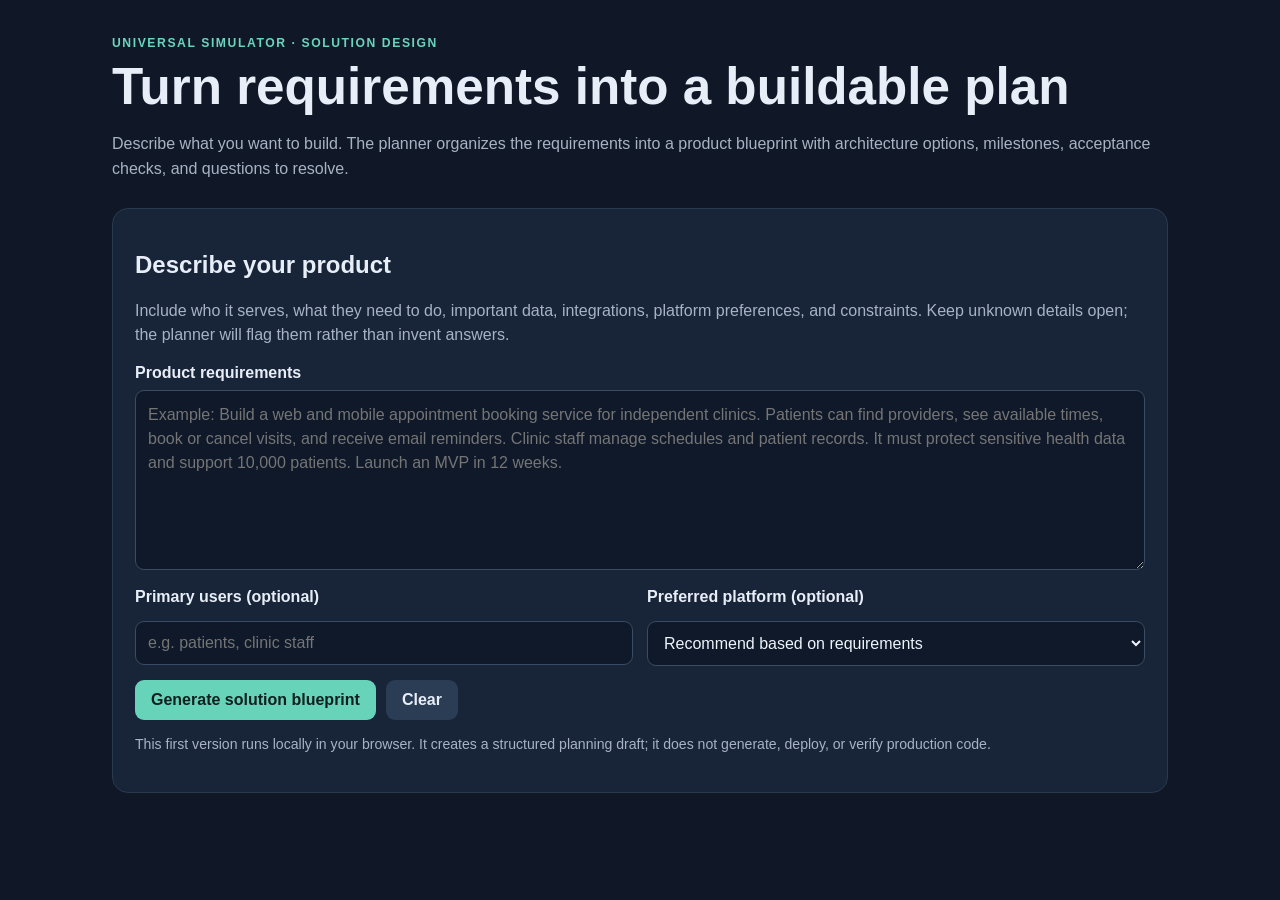
<file: frontend/solution-builder.html>
<!doctype html>
<html lang="en">
<head>
  <meta charset="utf-8">
  <meta name="viewport" content="width=device-width, initial-scale=1">
  <meta name="theme-color" content="#101827">
  <title>Solution Blueprint Builder · Universal Simulator</title>
  <style>
    :root{font-family:Inter,-apple-system,BlinkMacSystemFont,"Segoe UI",sans-serif;color:#e8eef8;background:#101827;font-synthesis:none}*{box-sizing:border-box}body{margin:0}.wrap{max-width:1100px;margin:auto;padding:36px 22px 70px}.eyebrow{font-size:.76rem;letter-spacing:.13em;color:#69d5bd;font-weight:700}.top{margin-bottom:26px}.top h1{font-size:clamp(2rem,5vw,3.2rem);margin:.45rem 0}.muted{color:#a7b3c5;line-height:1.55}.panel,.card{background:#182438;border:1px solid #293950;border-radius:16px;padding:22px;margin:18px 0}.grid{display:grid;grid-template-columns:1fr 1fr;gap:14px}label{display:block;font-weight:650;margin-bottom:8px}textarea,input,select{width:100%;border:1px solid #3a4b64;border-radius:9px;background:#0f1929;color:#eef4fc;padding:12px;font:inherit}textarea{min-height:180px;resize:vertical;line-height:1.5}input,select{margin-top:7px}.actions{display:flex;gap:10px;flex-wrap:wrap;margin-top:14px}.button{border:0;border-radius:9px;padding:11px 16px;font:inherit;font-weight:700;cursor:pointer;background:#67d4ba;color:#10201f}.button.secondary{background:#2b3c55;color:#e8eef8}.button:focus-visible,textarea:focus-visible,input:focus-visible,select:focus-visible{outline:3px solid #69d5bd;outline-offset:2px}.results{display:none}.results.visible{display:block}.result-head{display:flex;justify-content:space-between;align-items:start;gap:15px}.result-head h2{margin:7px 0}.tag{display:inline-block;background:#203d46;color:#a6f1dc;padding:5px 9px;border-radius:999px;font-size:.8rem;margin:4px 5px 2px 0}.card h3{margin:0 0 12px}.card h4{margin:17px 0 6px}.card ul,.card ol{padding-left:22px;line-height:1.65}.card li{margin:5px 0}.callout{border-left:3px solid #e8ba72;padding:10px 13px;background:#272a2a;color:#e7d9bb;border-radius:4px}.two-col{display:grid;grid-template-columns:1fr 1fr;gap:16px}.requirement{padding:10px 0;border-bottom:1px solid #293950}.requirement:last-child{border:0}.req-type{font-size:.75rem;color:#69d5bd;text-transform:uppercase;letter-spacing:.08em;font-weight:700}.small{font-size:.88rem}@media(max-width:700px){.grid,.two-col{grid-template-columns:1fr}.wrap{padding:24px 15px 50px}.panel,.card{padding:17px}}
  </style>
</head>
<body>
  <main class="wrap">
    <header class="top">
      <div class="eyebrow">UNIVERSAL SIMULATOR · SOLUTION DESIGN</div>
      <h1>Turn requirements into a buildable plan</h1>
      <p class="muted">Describe what you want to build. The planner organizes the requirements into a product blueprint with architecture options, milestones, acceptance checks, and questions to resolve.</p>
    </header>
    <section class="panel" aria-labelledby="input-title">
      <h2 id="input-title">Describe your product</h2>
      <p class="muted">Include who it serves, what they need to do, important data, integrations, platform preferences, and constraints. Keep unknown details open; the planner will flag them rather than invent answers.</p>
      <label for="requirements">Product requirements</label>
      <textarea id="requirements" placeholder="Example: Build a web and mobile appointment booking service for independent clinics. Patients can find providers, see available times, book or cancel visits, and receive email reminders. Clinic staff manage schedules and patient records. It must protect sensitive health data and support 10,000 patients. Launch an MVP in 12 weeks."></textarea>
      <div class="grid" style="margin-top:14px">
        <div><label for="audience">Primary users (optional)</label><input id="audience" placeholder="e.g. patients, clinic staff"></div>
        <div><label for="platform">Preferred platform (optional)</label><select id="platform"><option value="auto">Recommend based on requirements</option><option>Web application</option><option>Mobile application</option><option>Web and mobile applications</option><option>API / backend service</option><option>Internal business tool</option></select></div>
      </div>
      <div class="actions"><button class="button" id="generate" type="button">Generate solution blueprint</button><button class="button secondary" id="clear" type="button">Clear</button></div>
      <p class="muted small">This first version runs locally in your browser. It creates a structured planning draft; it does not generate, deploy, or verify production code.</p>
    </section>
    <section id="results" class="results" aria-live="polite">
      <div class="result-head"><div><div class="eyebrow">SOLUTION BLUEPRINT</div><h2 id="blueprint-title">Implementation plan</h2><p class="muted" id="blueprint-summary"></p></div><button class="button secondary" id="download" type="button">Download as Markdown</button></div>
      <div class="callout" id="assumption-note"></div>
      <div class="two-col">
        <article class="card"><h3>Requirements breakdown</h3><div id="requirements-list"></div></article>
        <article class="card"><h3>Recommended solution shape</h3><div id="architecture"></div></article>
      </div>
      <div class="two-col">
        <article class="card"><h3>Delivery milestones</h3><ol id="milestones"></ol></article>
        <article class="card"><h3>Questions to resolve</h3><ul id="questions"></ul></article>
      </div>
      <article class="card"><h3>Acceptance checks</h3><ul id="acceptance"></ul></article>
      <p class="muted small">Before implementation, validate the architecture and security, privacy, accessibility, legal, and operational requirements with the relevant experts. Estimates and technology suggestions are starting points, not guarantees.</p>
    </section>
  </main>
<script>
(() => {
  const $ = (id) => document.getElementById(id);
  let lastMarkdown = '';
  const categories = [
    ['Security & privacy', /\b(secur|privacy|private|encrypt|sensitive|health data|hipaa|gdpr|permission|role-based|authentication|authorization|access control)\b/i],
    ['Integrations', /\b(integrat|connect|sync|payment|stripe|paypal|email|sms|calendar|webhook|third.party|api)\b/i],
    ['Data & records', /\b(data|record|profile|history|upload|document|file|report|analytics|search)\b/i],
    ['Notifications', /\b(notif|remind|email|sms|push message|alert)\b/i],
    ['User workflows', /\b(user|customer|patient|staff|admin|book|cancel|schedule|order|pay|manage|create|view|edit|share|submit|track|discover|find)\b/i],
    ['Scale & performance', /\b(scale|user|customer|request|traffic|latency|fast|available|reliable|concurrent|load)\b/i],
    ['Platform & experience', /\b(web|mobile|ios|android|browser|responsive|dashboard|portal|accessib|offline)\b/i]
  ];
  function splitRequirements(text) {
    return text.split(/\n+|(?<=[.!?])\s+/).map(s => s.replace(/^\s*[-*•\d.)]+\s*/, '').trim()).filter(s => s.length > 10);
  }
  function classify(items) {
    return items.map(text => {
      const found = categories.find(([, pattern]) => pattern.test(text));
      return {text, category: found ? found[0] : 'Product requirement'};
    });
  }
  function recommend(text, platform) {
    const t = text.toLowerCase();
    const selected = platform !== 'auto' ? platform : (/(ios|android|mobile app|phone app)/.test(t) ? (/\bweb\b/.test(t) ? 'Web and mobile applications' : 'Mobile application') : /\bapi\b|backend service/.test(t) ? 'API / backend service' : 'Responsive web application');
    const items = [`Client: ${selected}; confirm the device, browser, accessibility, and offline needs with users.`, 'Application API: validate inputs, enforce authentication and authorization on the server, and version public interfaces.', 'Persistent data store: model users, core product records, lifecycle states, and audit history; define retention and deletion rules.', 'Operations: add structured logs, health checks, backups, error monitoring, and a tested recovery process.'];
    if (/payment|checkout|billing|subscription|stripe|paypal/.test(t)) items.push('Payments: use a hosted payment provider; verify signed webhooks and never store raw card details.');
    if (/email|sms|remind|notification|alert/.test(t)) items.push('Notifications: process delivery asynchronously, track delivery status, and provide user preferences and retry handling.');
    if (/upload|document|image|file/.test(t)) items.push('Uploads: store files separately from application records; validate type and size, scan where appropriate, and use restricted access links.');
    if (/health data|hipaa|gdpr|sensitive|patient|financial|encrypt/.test(t)) items.push('Sensitive data: perform a threat model and privacy review; minimize collection, encrypt transport/storage, restrict access, and define audit and retention controls. Confirm applicable regulations with qualified counsel.');
    if (/real.time|live|chat|stream|instant/.test(t)) items.push('Realtime behavior: identify freshness/latency targets first, then select polling, server-sent events, or WebSockets accordingly.');
    return {selected, items};
  }
  function node(tag, text, parent) { const el = document.createElement(tag); el.textContent = text; parent.appendChild(el); return el; }
  function render(text, audience, platform) {
    const items = classify(splitRequirements(text));
    const arch = recommend(text, platform);
    const first = text.trim().split(/(?<=[.!?])\s|\n/)[0].replace(/^\s*[-*•\d.)]+\s*/, '');
    $('blueprint-title').textContent = first ? `${first.slice(0, 72)}${first.length > 72 ? '…' : ''}` : 'Implementation plan';
    $('blueprint-summary').textContent = `Planning draft for ${audience || 'the intended users'}. ${items.length} requirement statement(s) identified. Recommended starting platform: ${arch.selected}.`;
    $('assumption-note').textContent = 'Planning draft, not a finished or verified product. Missing details are called out below; confirm all assumptions before committing to scope, architecture, timeline, budget, or compliance claims.';
    const reqRoot = $('requirements-list'); reqRoot.replaceChildren();
    if (!items.length) node('p', 'No individual requirements were detected. Add a few specific needs or goals to get a useful breakdown.', reqRoot);
    items.forEach(item => { const block = document.createElement('div'); block.className = 'requirement'; node('span', item.category, block).className = 'req-type'; node('div', item.text, block); reqRoot.appendChild(block); });
    const archRoot = $('architecture'); archRoot.replaceChildren();
    arch.items.forEach(value => node('p', value, archRoot));
    const milestoneData = [
      ['1. Discovery & scope', 'Confirm target users, critical workflows, exclusions, success measures, data sensitivity, and launch constraints. Produce a reviewed requirements list and clickable workflow sketch.'],
      ['2. Technical foundation', 'Create the repository, development/test environments, authentication and permissions model, initial data schema, CI checks, and deployment skeleton.'],
      ['3. Core MVP workflows', 'Implement the highest-priority end-to-end user journey, validation, error states, and the minimum admin/support tools needed to operate it.'],
      ['4. Integrations & safeguards', 'Add required third-party services, privacy/security controls, monitoring, backups, rate limits, and documented operational procedures.'],
      ['5. Verification & launch', 'Run acceptance, accessibility, security, performance, and recovery checks against agreed targets; pilot with users, fix critical issues, then release gradually.']
    ];
    const milestones = $('milestones'); milestones.replaceChildren(); milestoneData.forEach(([title, detail]) => { const li = document.createElement('li'); const strong = node('strong', title + ' — ', li); node('span', detail, li); milestones.appendChild(li); });
    const questions = [];
    if (!audience && !/\b(for|users|customers|patients|staff|admins|teams)\b/i.test(text)) questions.push('Who are the primary user groups, and what is each group trying to accomplish?');
    if (!/\b(must|shall|should|can|allow|enable|support|need|require|user|customer|patient|staff|admin)\b/i.test(text)) questions.push('What are the 3–5 essential user actions the first release must support?');
    if (!/\b(data|record|profile|history|upload|document|file)\b/i.test(text)) questions.push('What information must the product store, who can see it, and how long should it be kept?');
    if (!/\b(secur|privacy|encrypt|sensitive|health|payment|personal data|gdpr|hipaa)\b/i.test(text)) questions.push('Will the system handle personal, financial, health, or otherwise sensitive information? What security/privacy obligations apply?');
    if (!/\b(integrat|api|payment|email|sms|calendar|webhook|third.party)\b/i.test(text)) questions.push('Which external systems, identity providers, payment services, or communication channels must it integrate with?');
    if (!/\b(budget|\$|cost|week|month|deadline|launch|date)\b/i.test(text)) questions.push('What are the budget, delivery deadline, and ongoing operating-cost limits?');
    if (!/\b(availability|uptime|latency|response time|concurrent|requests per|users|scale|performance)\b/i.test(text)) questions.push('What are the expected user volume, peak load, availability, and response-time targets?');
    questions.push('What measurable outcome determines whether the MVP is successful, and who will approve launch?');
    const questionRoot = $('questions'); questionRoot.replaceChildren(); questions.forEach(q => node('li', q, questionRoot));
    const checks = [
      'Each listed requirement has an owner, priority, and a testable pass/fail acceptance criterion before implementation begins.',
      'Users can complete the agreed primary workflow; invalid input, unauthorized access, and service errors are handled safely and clearly.',
      'Permissions are enforced server-side, sensitive data is minimized and protected, and security/privacy review findings are resolved.',
      'Automated tests cover core behavior and critical failures; changes pass the project’s CI checks.',
      'Monitoring, backups, restore procedures, support ownership, and a rollback plan are verified before general release.',
      'Performance, accessibility, and availability are tested against numeric targets agreed with stakeholders.'
    ];
    const acceptance = $('acceptance'); acceptance.replaceChildren(); checks.forEach(c => node('li', c, acceptance));
    lastMarkdown = toMarkdown(items, arch, milestoneData, questions, checks, text, audience);
    $('results').classList.add('visible'); $('results').scrollIntoView({behavior: 'smooth', block: 'start'});
  }
  function toMarkdown(items, arch, milestones, questions, checks, raw, audience) {
    return `# Solution Blueprint\n\n## Original requirements\n\n${raw.trim()}\n\n## Intended users\n\n${audience || 'To be confirmed'}\n\n## Requirements breakdown\n\n${items.length ? items.map(i => `- **${i.category}:** ${i.text}`).join('\n') : '- Add more specific requirements.'}\n\n## Recommended solution shape\n\n${arch.items.map(i => `- ${i}`).join('\n')}\n\n## Delivery milestones\n\n${milestones.map(([t,d]) => `- **${t}:** ${d}`).join('\n')}\n\n## Questions to resolve\n\n${questions.map(q => `- [ ] ${q}`).join('\n')}\n\n## Acceptance checks\n\n${checks.map(c => `- [ ] ${c}`).join('\n')}\n\n> Planning draft only. Validate assumptions, security, privacy, accessibility, compliance, budget, and operations with qualified reviewers. This tool does not generate or verify production code.\n`;
  }
  $('generate').addEventListener('click', () => { const text = $('requirements').value.trim(); if (!text) { $('requirements').focus(); $('requirements').setCustomValidity('Describe the product requirements first.'); $('requirements').reportValidity(); $('requirements').setCustomValidity(''); return; } render(text, $('audience').value.trim(), $('platform').value); });
  $('clear').addEventListener('click', () => { $('requirements').value = ''; $('audience').value = ''; $('platform').value = 'auto'; $('results').classList.remove('visible'); $('requirements').focus(); });
  $('download').addEventListener('click', () => { const blob = new Blob([lastMarkdown], {type:'text/markdown;charset=utf-8'}); const url = URL.createObjectURL(blob); const a = document.createElement('a'); a.href = url; a.download = 'solution-blueprint.md'; a.click(); URL.revokeObjectURL(url); });
})();
</script>
</body>
</html>
</file>
